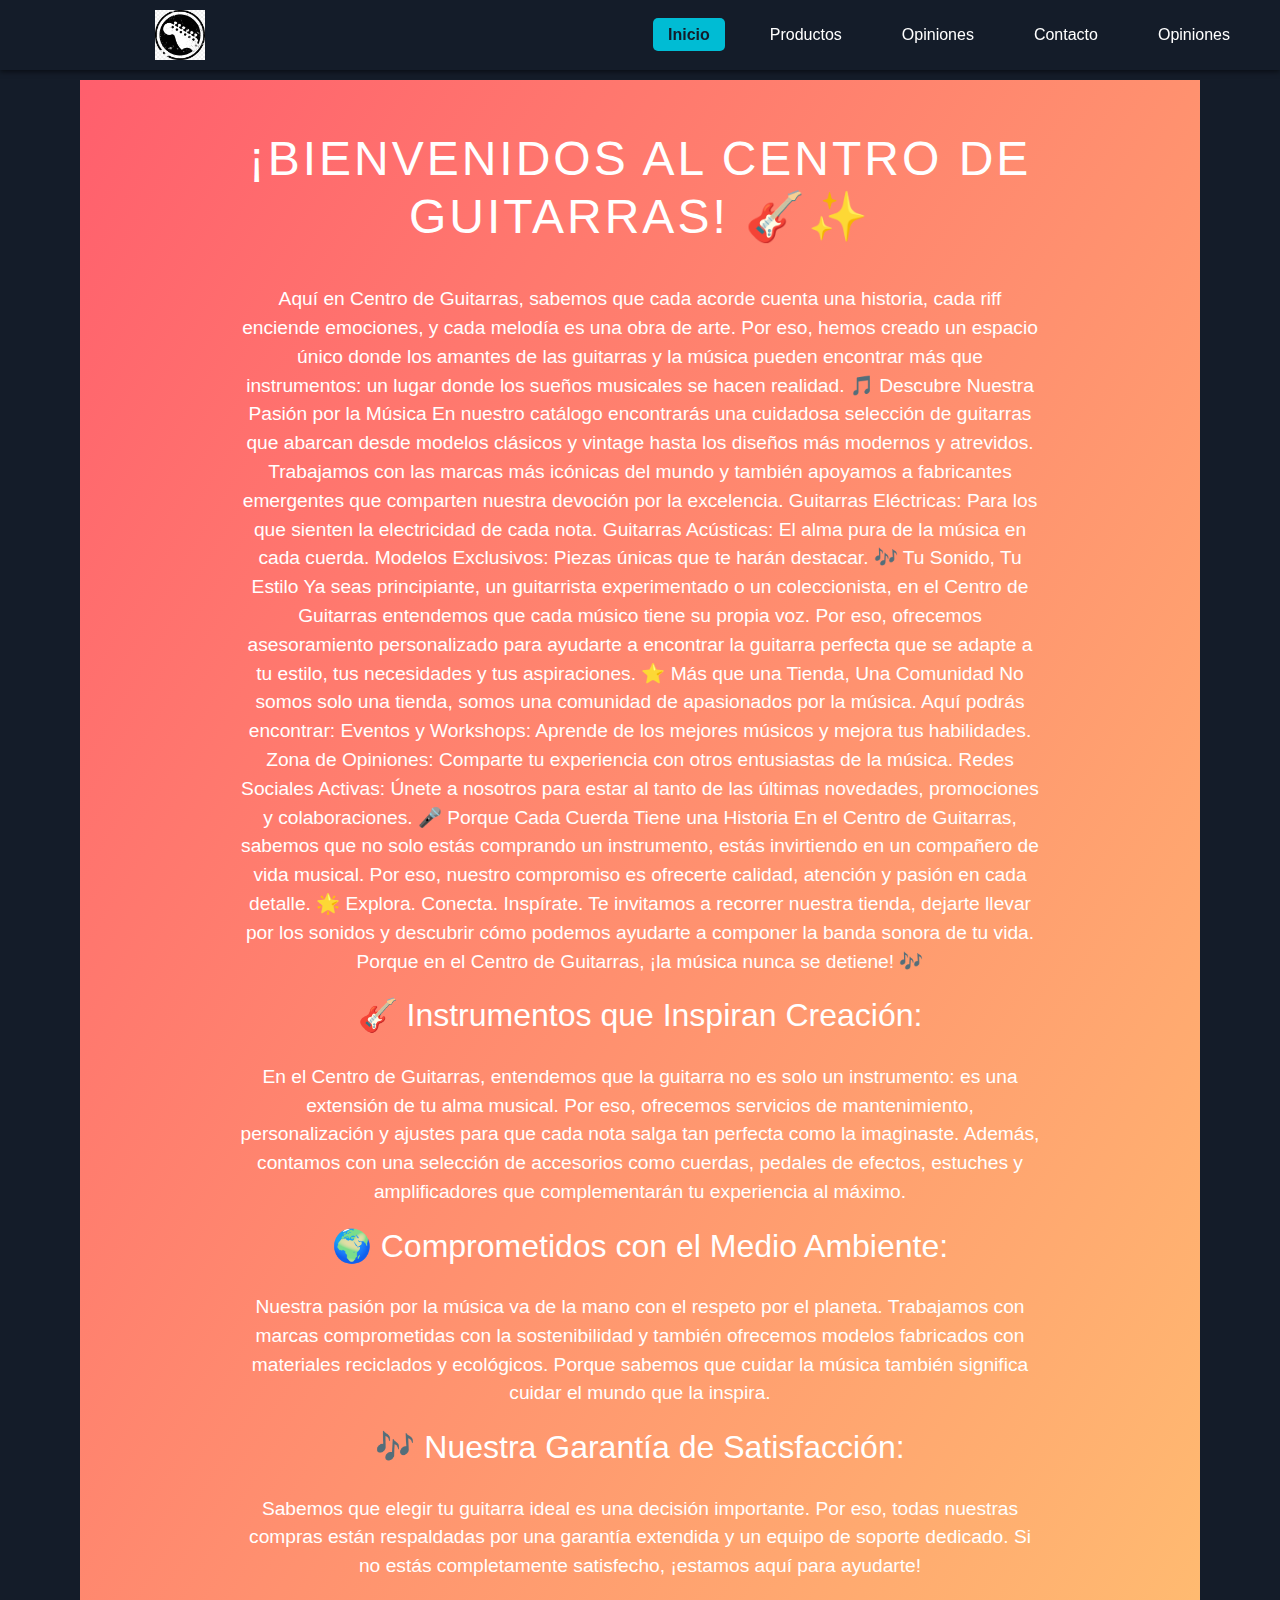
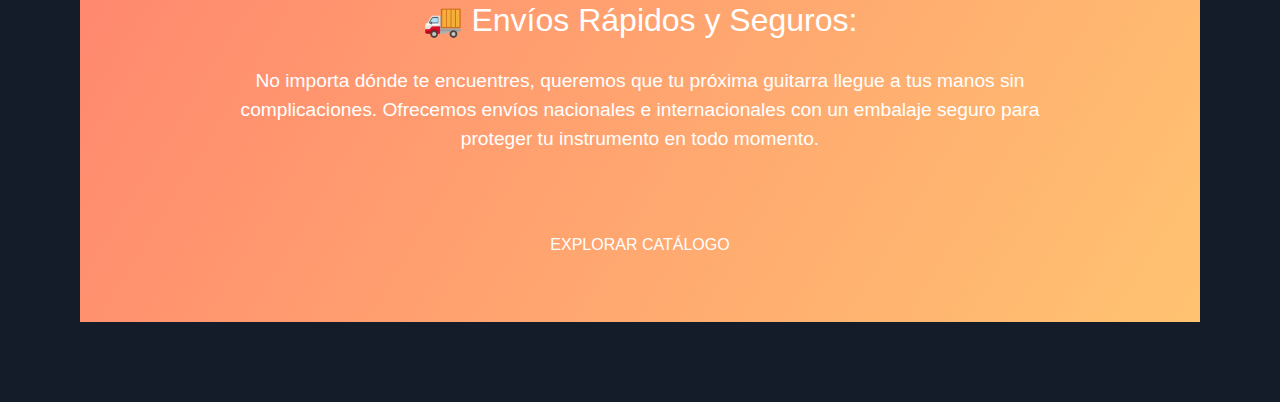
<file: index.html>
<!DOCTYPE html>
<html lang="en">
<head>
    <meta charset="UTF-8">
    <meta name="description" content="Descubre la mejor selección de guitarras eléctricas en nuestra tienda. Modelos icónicos, accesorios y asesoramiento para músicos principiantes y expertos.">
    <meta name="keywords" content="guitarras eléctricas, tienda de guitarras, accesorios para guitarras, guitarras para músicos, instrumentos musicales">
    <meta name="author" content="Tienda de Guitarras Eléctricas">
    <meta name="viewport" content="width=device-width, initial-scale=1.0">
  
    <title>Centro de guitarras</title>
    <link href="https://cdn.jsdelivr.net/npm/bootstrap@5.3.3/dist/css/bootstrap.min.css" rel="stylesheet" integrity="sha384-QWTKZyjpPEjISv5WaRU9OFeRpok6YctnYmDr5pNlyT2bRjXh0JMhjY6hW+ALEwIH" crossorigin="anonymous">
    <link rel="stylesheet" href="../css/style.css">
    <link rel="icon" href="../img/logo.png">
    
   

</head>
<body class="html">
    <main>

    <header>
    
       


      <nav class="menu">
        <div class="logo">
          <img src="../img/logo.png" alt="Logo">
        </div>
        <div class="menu-hamburguesa">
          <div class="linea"></div>
          <div class="linea"></div>
          <div class="linea"></div>
        </div>
        <ul>
          <li><a href="../index.html" class="active">Inicio</a></li>
          <li><a href="../pages/productos.html">Productos</a></li>
          <li><a href="../pages/registrarse.html">Opiniones</a></li>
          <li><a href="../pages/redes sociales.html">Contacto</a></li>
          <li><a href="../pages/opiniones.html">Opiniones</a></li>
        </ul>
      </nav>

    </header>

 


  <div class="presentacion">
    <h1>¡Bienvenidos al Centro de Guitarras! 🎸✨</h1>
  
   <p>Aquí en Centro de Guitarras, sabemos que cada acorde cuenta una historia, cada riff enciende emociones, y cada melodía es una obra de arte. Por eso, hemos creado un espacio único donde los amantes de las guitarras y la música pueden encontrar más que instrumentos: un lugar donde los sueños musicales se hacen realidad.

    🎵 Descubre Nuestra Pasión por la Música
    En nuestro catálogo encontrarás una cuidadosa selección de guitarras que abarcan desde modelos clásicos y vintage hasta los diseños más modernos y atrevidos. Trabajamos con las marcas más icónicas del mundo y también apoyamos a fabricantes emergentes que comparten nuestra devoción por la excelencia.
    
    Guitarras Eléctricas: Para los que sienten la electricidad de cada nota.
    Guitarras Acústicas: El alma pura de la música en cada cuerda.
    Modelos Exclusivos: Piezas únicas que te harán destacar.
    🎶 Tu Sonido, Tu Estilo
    Ya seas principiante, un guitarrista experimentado o un coleccionista, en el Centro de Guitarras entendemos que cada músico tiene su propia voz. Por eso, ofrecemos asesoramiento personalizado para ayudarte a encontrar la guitarra perfecta que se adapte a tu estilo, tus necesidades y tus aspiraciones.
    
    ⭐ Más que una Tienda, Una Comunidad
    No somos solo una tienda, somos una comunidad de apasionados por la música. Aquí podrás encontrar:
    
    Eventos y Workshops: Aprende de los mejores músicos y mejora tus habilidades.
    Zona de Opiniones: Comparte tu experiencia con otros entusiastas de la música.
    Redes Sociales Activas: Únete a nosotros para estar al tanto de las últimas novedades, promociones y colaboraciones.
    🎤 Porque Cada Cuerda Tiene una Historia
    En el Centro de Guitarras, sabemos que no solo estás comprando un instrumento, estás invirtiendo en un compañero de vida musical. Por eso, nuestro compromiso es ofrecerte calidad, atención y pasión en cada detalle.
    
    🌟 Explora. Conecta. Inspírate.
    Te invitamos a recorrer nuestra tienda, dejarte llevar por los sonidos y descubrir cómo podemos ayudarte a componer la banda sonora de tu vida. Porque en el Centro de Guitarras, ¡la música nunca se detiene! 🎶</p>

    <h2>🎸 Instrumentos que Inspiran Creación:</h2>
    <p>En el Centro de Guitarras, entendemos que la guitarra no es solo un instrumento: es una extensión de tu alma musical. Por eso, ofrecemos servicios de mantenimiento, personalización y ajustes para que cada nota salga tan perfecta como la imaginaste. Además, contamos con una selección de accesorios como cuerdas, pedales de efectos, estuches y amplificadores que complementarán tu experiencia al máximo.</p>
    <h2>🌍 Comprometidos con el Medio Ambiente:</h2>
    <p>Nuestra pasión por la música va de la mano con el respeto por el planeta. Trabajamos con marcas comprometidas con la sostenibilidad y también ofrecemos modelos fabricados con materiales reciclados y ecológicos. Porque sabemos que cuidar la música también significa cuidar el mundo que la inspira.</p>
    <h2>🎶 Nuestra Garantía de Satisfacción:</h2>
    <p>Sabemos que elegir tu guitarra ideal es una decisión importante. Por eso, todas nuestras compras están respaldadas por una garantía extendida y un equipo de soporte dedicado. Si no estás completamente satisfecho, ¡estamos aquí para ayudarte!</p>
    <h2>🚚 Envíos Rápidos y Seguros:</h2>
    <p>No importa dónde te encuentres, queremos que tu próxima guitarra llegue a tus manos sin complicaciones. Ofrecemos envíos nacionales e internacionales con un embalaje seguro para proteger tu instrumento en todo momento.</p>
    
    <br>

    <a href="../pages/productos.html" class="btn">Explorar catálogo</a>

  </div>



    

    </main>
    <script src="https://cdn.jsdelivr.net/npm/bootstrap@5.3.3/dist/js/bootstrap.bundle.min.js" integrity="sha384-YvpcrYf0tY3lHB60NNkmXc5s9fDVZLESaAA55NDzOxhy9GkcIdslK1eN7N6jIeHz" crossorigin="anonymous"></script>
</body>
</html>
</file>
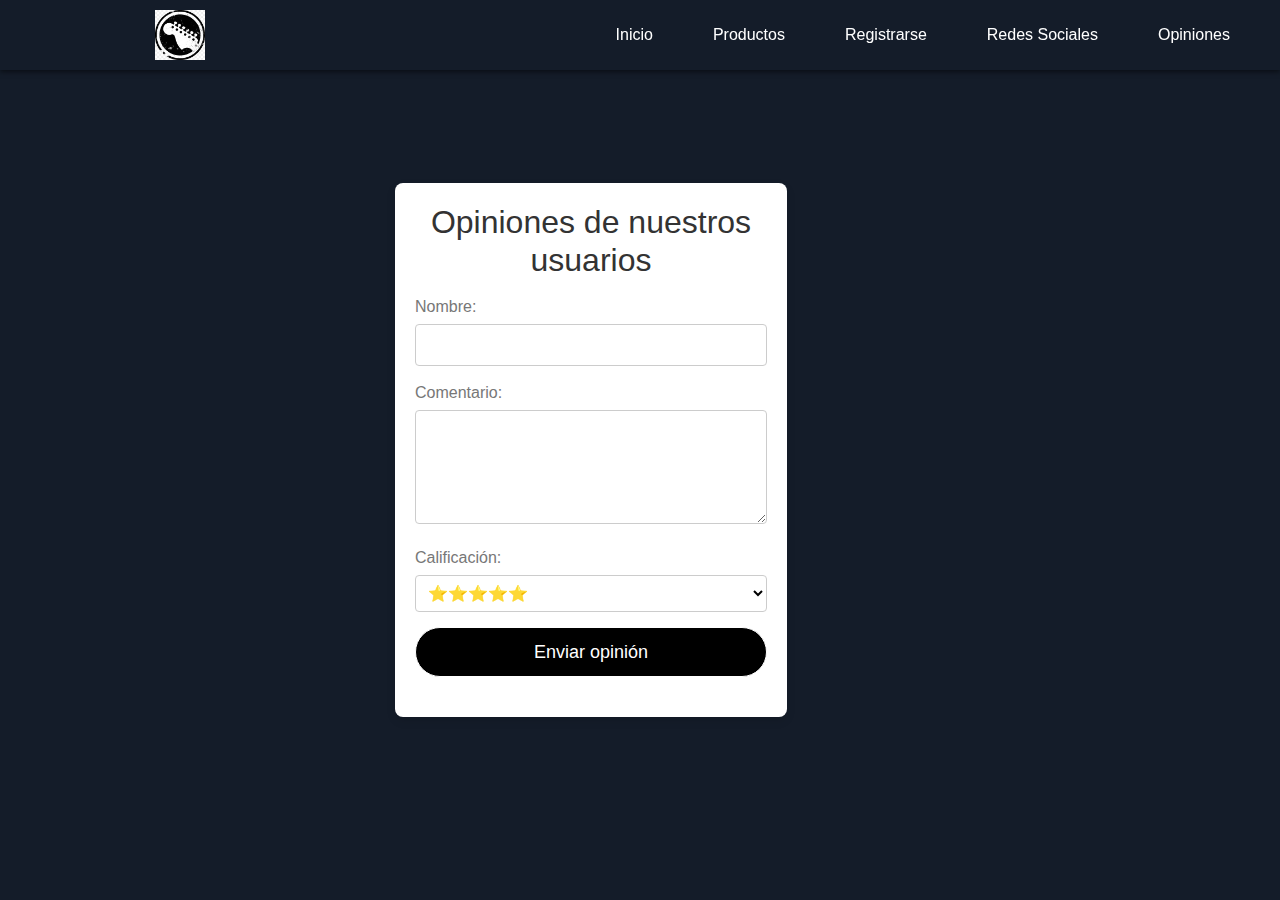
<file: pages/opiniones.html>
<!DOCTYPE html>
<html lang="en">
<head>
    <meta charset="UTF-8">
    <meta name="viewport" content="width=device-width, initial-scale=1.0">
    <meta name="description" content="Descubre la mejor selección de guitarras eléctricas en nuestra tienda. Modelos icónicos, accesorios y asesoramiento para músicos principiantes y expertos.">
    <meta name="keywords" content="guitarras eléctricas, tienda de guitarras, accesorios para guitarras, guitarras para músicos, instrumentos musicales">
    <meta name="author" content="Tienda de Guitarras Eléctricas">
    <meta name="viewport" content="width=device-width, initial-scale=1.0">
    <meta name="robots" content="index, follow">

    <title>Centro de guitarras</title>
    <link href="https://cdn.jsdelivr.net/npm/bootstrap@5.3.3/dist/css/bootstrap.min.css" rel="stylesheet" integrity="sha384-QWTKZyjpPEjISv5WaRU9OFeRpok6YctnYmDr5pNlyT2bRjXh0JMhjY6hW+ALEwIH" crossorigin="anonymous">
    <link rel="stylesheet" href="../css/style.css">
    <link rel="icon" href="../img/logo.png">
    
   

</head>
<body class="body-opinion">
    <main>

    <header>
      <nav class="menu">
        <div class="logo">
            <img src="../img/logo.png" alt="Logo">
        </div>
        <ul>
            <li><a href="../index.html">Inicio</a></li>
            <li><a href="../pages/productos.html">Productos</a></li>
            <li><a href="../pages/registrarse.html">Registrarse</a></li>
            <li><a href="../pages/redes sociales.html">Redes Sociales</a></li>
            <li><a href="../pages/opiniones.html">Opiniones</a></li>
        </ul>
    </nav>

    </header>

    <div class="opiniones-container">
      <h2>Opiniones de nuestros usuarios</h2>
      
     
      <div class="opinion-form">
          <form>
              <label for="nombre">Nombre:</label>
              <input type="text" id="nombre" name="nombre" required>
  
              <label for="comentario">Comentario:</label>
              <textarea id="comentario" name="comentario" rows="4" required></textarea>
  
              <label for="calificacion">Calificación:</label>
              <select id="calificacion" name="calificacion" required>
                  <option value="5">⭐⭐⭐⭐⭐</option>
                  <option value="4">⭐⭐⭐⭐</option>
                  <option value="3">⭐⭐⭐</option>
                  <option value="2">⭐⭐</option>
                  <option value="1">⭐</option>
              </select>
  
              <button type="submit">Enviar opinión</button>
          </form>
      </div>
    

    </main>
    <script src="https://cdn.jsdelivr.net/npm/bootstrap@5.3.3/dist/js/bootstrap.bundle.min.js" integrity="sha384-YvpcrYf0tY3lHB60NNkmXc5s9fDVZLESaAA55NDzOxhy9GkcIdslK1eN7N6jIeHz" crossorigin="anonymous"></script>
</body>
</html>
</file>
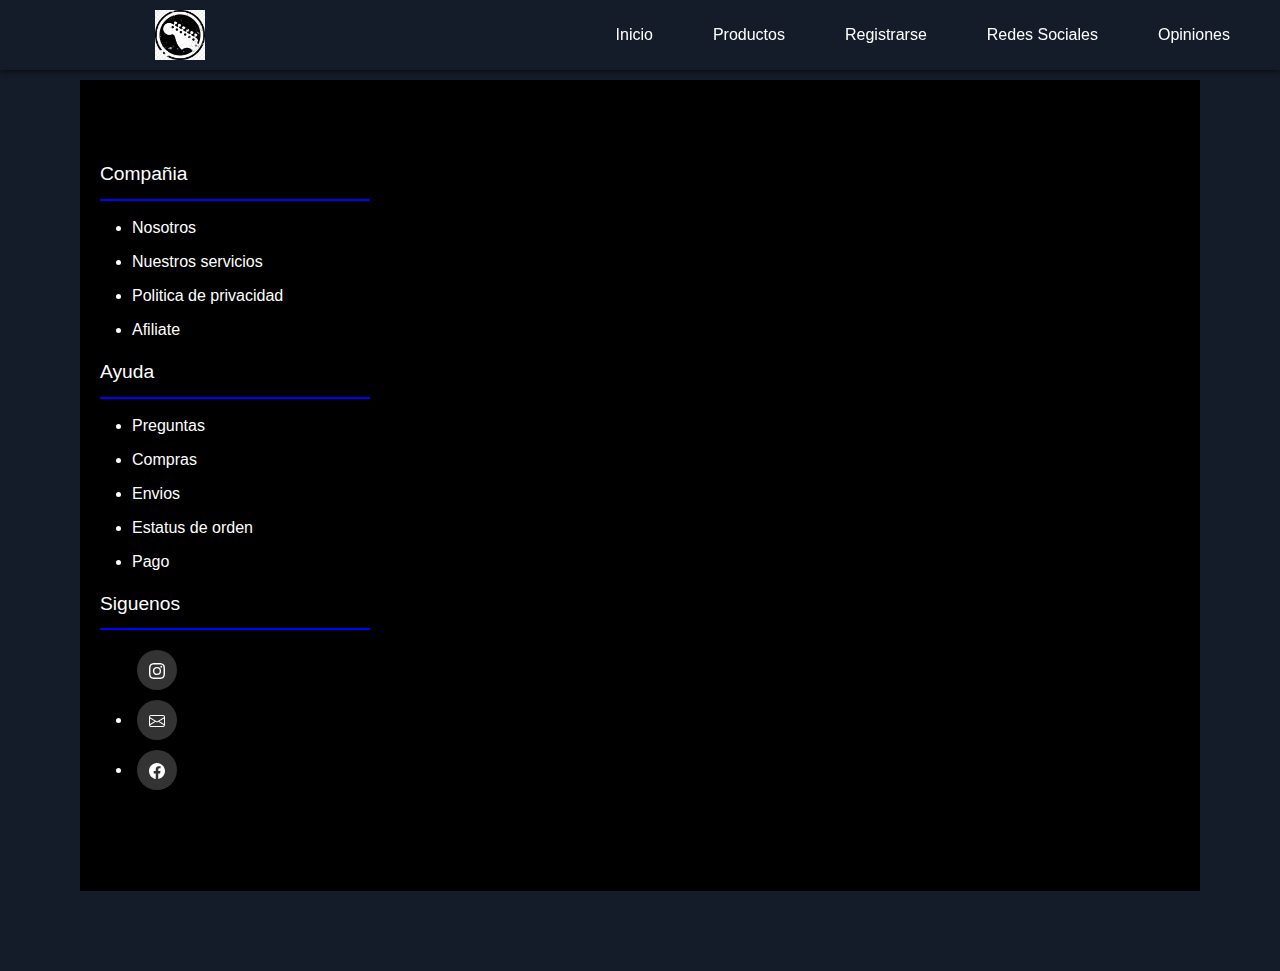
<file: pages/redes sociales.html>
<!DOCTYPE html>
<html lang="en">
<head>
    <meta charset="UTF-8">
    <meta name="description" content="Descubre la mejor selección de guitarras eléctricas en nuestra tienda. Modelos icónicos, accesorios y asesoramiento para músicos principiantes y expertos.">
    <meta name="keywords" content="guitarras eléctricas, tienda de guitarras, accesorios para guitarras, guitarras para músicos, instrumentos musicales">
    <meta name="author" content="Tienda de Guitarras Eléctricas">
    <meta name="viewport" content="width=device-width, initial-scale=1.0">
    <title>Centro de guitarras</title>
    <link href="https://cdn.jsdelivr.net/npm/bootstrap@5.3.3/dist/css/bootstrap.min.css" rel="stylesheet" integrity="sha384-QWTKZyjpPEjISv5WaRU9OFeRpok6YctnYmDr5pNlyT2bRjXh0JMhjY6hW+ALEwIH" crossorigin="anonymous">
    <link rel="stylesheet" href="../css/style.css">
    <link rel="icon" href="../img/logo.png">
    
   

</head>
<body class="html">
    <main>

    <header>
    
       
      <nav class="menu">
        <div class="logo">
            <img src="../img/logo.png" alt="Logo">
        </div>
        <ul>
            <li><a href="../index.html">Inicio</a></li>
            <li><a href="../pages/productos.html">Productos</a></li>
            <li><a href="../pages/registrarse.html">Registrarse</a></li>
            <li><a href="../pages/redes sociales.html">Redes Sociales</a></li>
            <li><a href="../pages/opiniones.html">Opiniones</a></li>
        </ul>
    </nav>
      

    

   

    </header>

    <footer class="footer">
      <div class="footer-div">
       <div class="footer-row">
         <div class="footer-links">
           <p>Compañia</p>
           <ul>
             <li><a href="#">Nosotros</a></li>
             <li><a href="#">Nuestros servicios</a></li>
             <li><a href="#">Politica de privacidad</a></li>
             <li><a href="#">Afiliate</a></li>

           </ul>
         </div>
       </div>
       <div class="footer-links">
         <p>Ayuda</p>
         <ul>
           <li><a href="#">Preguntas</a></li>
           <li><a href="#">Compras</a></li>
           <li><a href="#">Envios</a></li>
           <li><a href="#">Estatus de orden</a></li>
           <li><a href="#">Pago</a></li>
         </ul>
       </div>
       <div class="social-links">
        <p>Siguenos</p>
        <ul>
          <a href="https://www.instagram.com/facu.saavedra_/" target="_blank"><svg xmlns="http://www.w3.org/2000/svg" width="16" height="16" fill="currentColor" class="bi bi-instagram" viewBox="0 0 16 16">
            <path d="M8 0C5.829 0 5.556.01 4.703.048 3.85.088 3.269.222 2.76.42a3.9 3.9 0 0 0-1.417.923A3.9 3.9 0 0 0 .42 2.76C.222 3.268.087 3.85.048 4.7.01 5.555 0 5.827 0 8.001c0 2.172.01 2.444.048 3.297.04.852.174 1.433.372 1.942.205.526.478.972.923 1.417.444.445.89.719 1.416.923.51.198 1.09.333 1.942.372C5.555 15.99 5.827 16 8 16s2.444-.01 3.298-.048c.851-.04 1.434-.174 1.943-.372a3.9 3.9 0 0 0 1.416-.923c.445-.445.718-.891.923-1.417.197-.509.332-1.09.372-1.942C15.99 10.445 16 10.173 16 8s-.01-2.445-.048-3.299c-.04-.851-.175-1.433-.372-1.941a3.9 3.9 0 0 0-.923-1.417A3.9 3.9 0 0 0 13.24.42c-.51-.198-1.092-.333-1.943-.372C10.443.01 10.172 0 7.998 0zm-.717 1.442h.718c2.136 0 2.389.007 3.232.046.78.035 1.204.166 1.486.275.373.145.64.319.92.599s.453.546.598.92c.11.281.24.705.275 1.485.039.843.047 1.096.047 3.231s-.008 2.389-.047 3.232c-.035.78-.166 1.203-.275 1.485a2.5 2.5 0 0 1-.599.919c-.28.28-.546.453-.92.598-.28.11-.704.24-1.485.276-.843.038-1.096.047-3.232.047s-2.39-.009-3.233-.047c-.78-.036-1.203-.166-1.485-.276a2.5 2.5 0 0 1-.92-.598 2.5 2.5 0 0 1-.6-.92c-.109-.281-.24-.705-.275-1.485-.038-.843-.046-1.096-.046-3.233s.008-2.388.046-3.231c.036-.78.166-1.204.276-1.486.145-.373.319-.64.599-.92s.546-.453.92-.598c.282-.11.705-.24 1.485-.276.738-.034 1.024-.044 2.515-.045zm4.988 1.328a.96.96 0 1 0 0 1.92.96.96 0 0 0 0-1.92m-4.27 1.122a4.109 4.109 0 1 0 0 8.217 4.109 4.109 0 0 0 0-8.217m0 1.441a2.667 2.667 0 1 1 0 5.334 2.667 2.667 0 0 1 0-5.334"/>
          </svg></a></li>
          <li><a href="https://mail.google.com/mail/u/0/#inbox" target="_blank"><svg xmlns="http://www.w3.org/2000/svg" width="16" height="16" fill="currentColor" class="bi bi-envelope" viewBox="0 0 16 16">
            <path d="M0 4a2 2 0 0 1 2-2h12a2 2 0 0 1 2 2v8a2 2 0 0 1-2 2H2a2 2 0 0 1-2-2zm2-1a1 1 0 0 0-1 1v.217l7 4.2 7-4.2V4a1 1 0 0 0-1-1zm13 2.383-4.708 2.825L15 11.105zm-.034 6.876-5.64-3.471L8 9.583l-1.326-.795-5.64 3.47A1 1 0 0 0 2 13h12a1 1 0 0 0 .966-.741M1 11.105l4.708-2.897L1 5.383z"/>
          </svg></a></li>
          <li><a href="https://www.facebook.com" target="_blank"><svg xmlns="http://www.w3.org/2000/svg" width="16" height="16" fill="currentColor" class="bi bi-facebook" viewBox="0 0 16 16">
            <path d="M16 8.049c0-4.446-3.582-8.05-8-8.05C3.58 0-.002 3.603-.002 8.05c0 4.017 2.926 7.347 6.75 7.951v-5.625h-2.03V8.05H6.75V6.275c0-2.017 1.195-3.131 3.022-3.131.876 0 1.791.157 1.791.157v1.98h-1.009c-.993 0-1.303.621-1.303 1.258v1.51h2.218l-.354 2.326H9.25V16c3.824-.604 6.75-3.934 6.75-7.951"/>
          </svg></a></li>
        </ul>
      </div>
      </div>
   </footer>

    </main>
    <script src="https://cdn.jsdelivr.net/npm/bootstrap@5.3.3/dist/js/bootstrap.bundle.min.js" integrity="sha384-YvpcrYf0tY3lHB60NNkmXc5s9fDVZLESaAA55NDzOxhy9GkcIdslK1eN7N6jIeHz" crossorigin="anonymous"></script>
</body>
</html>
</file>
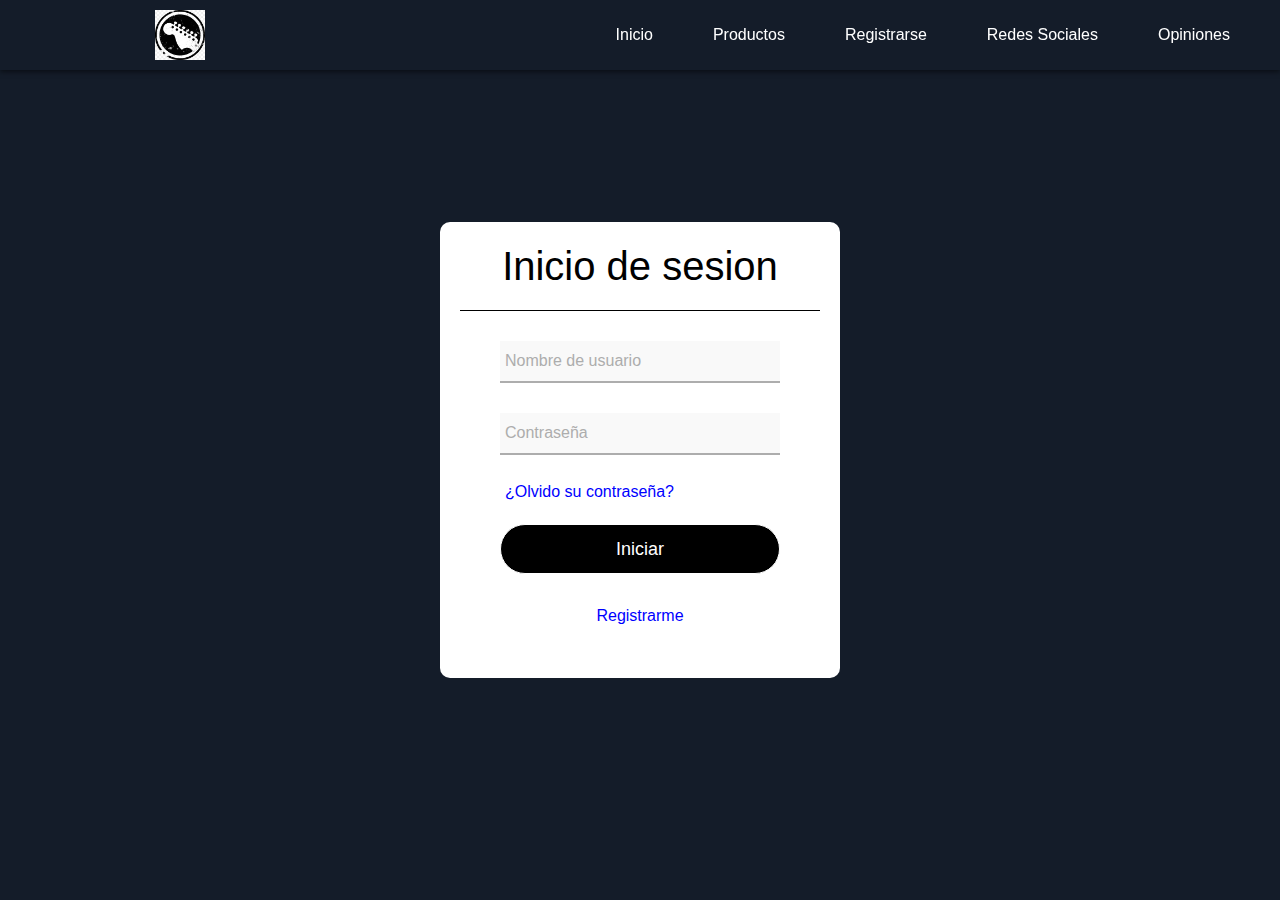
<file: pages/registrarse.html>
<!DOCTYPE html>
<html lang="en">
<head>
    <meta charset="UTF-8">
    <meta name="description" content="Descubre la mejor selección de guitarras eléctricas en nuestra tienda. Modelos icónicos, accesorios y asesoramiento para músicos principiantes y expertos.">
    <meta name="keywords" content="guitarras eléctricas, tienda de guitarras, accesorios para guitarras, guitarras para músicos, instrumentos musicales">
    <meta name="author" content="Tienda de Guitarras Eléctricas">
    <meta name="viewport" content="width=device-width, initial-scale=1.0">
    <title>Centro de guitarras</title>
    <link href="https://cdn.jsdelivr.net/npm/bootstrap@5.3.3/dist/css/bootstrap.min.css" rel="stylesheet" integrity="sha384-QWTKZyjpPEjISv5WaRU9OFeRpok6YctnYmDr5pNlyT2bRjXh0JMhjY6hW+ALEwIH" crossorigin="anonymous">
    <link rel="stylesheet" href="../css/style.css">
    <link rel="icon" href="../img/logo.png">
    
   

</head>
<body class="body-register">
    <main>
    <header>
    
       
      <nav class="menu">
        <div class="logo">
            <img src="../img/logo.png" alt="Logo">
        </div>
        <ul>
            <li><a href="../index.html">Inicio</a></li>
            <li><a href="../pages/productos.html">Productos</a></li>
            <li><a href="../pages/registrarse.html">Registrarse</a></li>
            <li><a href="../pages/redes sociales.html">Redes Sociales</a></li>
            <li><a href="../pages/opiniones.html">Opiniones</a></li>
        </ul>
    </nav>
       
        


<div class="formulario">
  <h1>Inicio de sesion</h1>
  <form method="post">
    <div class="username">
      <input type="text" required>
      <label>Nombre de usuario</label>
    </div>
    <div class="username">
      <input type="password" required>
      <label>Contraseña</label>
    </div>
    <div class="recordar">¿Olvido su contraseña?</div>
    <input type="submit" value="Iniciar">
    <div class="registrarse">
       <a href="#">Registrarme</a>
    </div>
  </form>
</div>


  

    </header>

    

    </main>
    <script src="https://cdn.jsdelivr.net/npm/bootstrap@5.3.3/dist/js/bootstrap.bundle.min.js" integrity="sha384-YvpcrYf0tY3lHB60NNkmXc5s9fDVZLESaAA55NDzOxhy9GkcIdslK1eN7N6jIeHz" crossorigin="anonymous"></script>
</body>
</html>
</file>
<file: css/style.css>
*{
  margin: 0;
  padding: 0;
  box-sizing: border-box;
  color: white;
}




/*index*/
.presentacion {
  display: grid;
  grid-template-columns: repeat (auto-fit, 
  minmax(150%, 1fr));
  font-size: 1rem;
  text-align: center;
  padding: 50px 20px;
  background: linear-gradient(to bottom right, #ff5f6d, #ffc371);
  color: white;
}

.presentacion h1 {
  font-size: 3rem;
  font-family: 'Anton', sans-serif;
  margin-bottom: 20px;
  text-transform: uppercase;
  letter-spacing: 3px;
  animation:scale-up-center 2.2s;
}
@keyframes scale-up-center{ 0%{transform:scale(.5)} 100%{transform:scale(1)} }

.presentacion p {
  font-size: 1.2rem;
  margin: 20px 0;
  max-width: 800px;
  margin-left: auto;
  margin-right: auto;
}

.presentacion p span {
  color: #ffe600; 
  font-weight: bold;
}

.presentacion .btn {
  margin-top: 20px;
  padding: 15px 30px;
  
  color: #fff;
  font-size: 1rem;
  text-transform: uppercase;
  border: none;
  border-radius: 25px;
  transition:  0.3s ease;
  cursor: pointer;
  text-decoration: none;
}

.btn{
  color: white;
}
.btn:hover{
  color: yellow
}

/*css productos*/



body {
  display: grid;
  grid-template-columns: repeat (auto-fit, 
  minmax(150px, 1fr));
  font-family: 'Space Grotesk', sans-serif;
  background-color: #141C29;
  padding: 80px;
  flex-wrap: wrap;
  margin-bottom: 0px;
}



img {
  display: grid;
  grid-template-columns: repeat (auto-fit, 
  minmax(150px, 1fr));
   max-width: 100%;
  height: auto;
  object-fit: cover;
  width: 320px;
  height: 340px;
  object-fit: cover;
  border-radius: 20px 20px 0px 0px;
}


.header-products {
  display: grid;
  grid-template-columns: repeat (auto-fit, 
  minmax(150%, 1fr));
  display: flex;
  align-items: center;
  justify-content: center;
  gap: 15%;
  height: 70%;
  top: 0;
  position: fixed;
  width: 100%;
}

.scroll {
  background-color: aliceblue;
  box-shadow: .1rem .2rem .3rem #333;
}

.scroll img {
  filter: invert(15%);
}

.scroll h1 {
  color: blue;
}

.carrito {
  display: grid;
  grid-template-columns: repeat (auto-fit, 
  minmax(150px, 1fr));
  width: 30px;
  filter: invert(100%);
  width: 40px;
  height: auto;
  position: fixed;
  top: 15px;
  right: 40px; 
  cursor: pointer;
  z-index: 20;
  transition: top 0.3s ease; 
}


.contenedor {
  display: grid;
  grid-template-columns: repeat (auto-fit, 
  minmax(150px, 1fr));
  width: 90%;
  max-width: 1200px;
  margin: 0 auto;
  display: flex;
  justify-content: center;
  flex-wrap: wrap;
  gap: 50px;
  margin-bottom: 20px;
}

.contenedor > div {
  box-shadow: 0px 0px 5px rgba(0, 0, 0, 0.75);
  background-color: #2D4263;
  border-radius: 20px;
}

.contenedor > div:hover {
  background-color: #11294d;
}

.informacion {
  height: 150px;
  display: flex;
  justify-content: center;
  align-items: center;
  flex-direction: column;
  gap: 15px;
}

.informacion > :first-child {
  font-family: 'Montserrat', sans-serif;
  font-size: 25px;
  font-weight: 300;
}

.informacion .precio {
  font-size: 20px;
  font-weight: 500;
}

.informacion .precio span {
  font-size: 17px;
  font-weight: 300;
}

.informacion button {
  background-color: #263143;
  width: 100px;
  height: 35px;
  border-radius: 10px;
  border: none;
  font-size: 17px;
  font-weight: 300;
  cursor: pointer;
}

.informacion button:hover {
  background-color: #2D4263;
}

.informacion button:active {
  background-color: white;
  color: black;
}


.contenedorCompra {
  display: flex;
  flex-direction: column;
  justify-content: flex-start; /* Alinear elementos al inicio */
  align-items: center;
  position: fixed;
  top: 0;
  left: 50%;
  transform: translateX(-50%);
  background-color: rgba(51, 51, 51, 0.9);
  width: 80%;
  height: 100%;
  z-index: 10;
  padding: 20px; /* Espacio interno */
  overflow-y: auto;
}

.informacionCompra {
  width: 80%;
  max-width: 600px;
  background-color: #2D4263;
  border-radius: 25px;
  padding: 20px;
  position: relative;
  display: flex;
  flex-direction: column;
  gap: 20px;
}

.informacionCompra h2 {
  font-size: 32px;
  font-weight: 300;
  text-align: center;
  color: white;
}

.x {
  position: absolute;
  top: 20px;
  right: 20px;
  font-size: 24px;
  color: white;
  cursor: pointer;
}

.productosCompra {
  font-size: 17px;
  position: relative;
  z-index: 1;
  display: flex;
  flex-direction: column;
  gap: 10px; 
  width: 100%;
  max-height: 300px;
  overflow-y: auto;
  margin-top: 20px;
  padding: 10px;
}

.productosCompra > div {
  display: flex;
  justify-content: space-between;
  align-items: center;
  background-color: #1E2A38; 
  padding: 10px;
  border-radius: 10px;
}

.productosCompra img {
  width: 50px; 
  height: 50px;
  margin-right: 10px;
  object-fit: cover;
}

.total {
  z-index: 1;
  display: flex;
  align-items: center;
  justify-content: space-between;
  font-size: 20px;
  font-weight: 700;
  padding: 10px 0;
  color: white;
}

.total span {
  font-weight: 300;
}

.contenedorCompra button {
  background-color: #263143;
  color: white;
  padding: 12px;
  font-size: 17px;
  border: none;
  border-radius: 10px;
  width: 100%;
  cursor: pointer;
}

.contenedorCompra button:hover {
  background-color: white;
  color: black;
}

.botonTrash {
  background-color: transparent;
  border: none;
  color: white;
  cursor: pointer;
}

.botonTrash:hover {
  color: red;
}

.none > div,
.none button,
.none p {
  width: 0px;
  height: 0px;
  font-size: 0px;
  border: 0px;
}

.soldOut {
  background-color: red;
  padding: 7px 10px;
  border-radius: 10px;
}




/*registrarse*/

.formulario {
  position: fixed;
  top: 50%;
  left: 50%;
  transform: translate(-50%, -50%);
  width: 400px;
  background: white;
  border-radius: 10px;
  padding: 20px;
  box-sizing: border-box;
  z-index: 10;
}

.formulario h1 {
  color: black;
  text-align: center;
  padding: 0 0 20px 0;
  border-bottom: 1px solid black;
}

.formulario form {
  padding: 0 40px;
  box-sizing: border-box;
}

form .username {
  position: relative;
  border-bottom: 2px solid #adadad;
  margin: 30px 0;
}

.username input {
  width: 100%;
  padding: 10px;
  height: 40px;
  font-size: 16px;
  border: none;
  outline: none;
  background-color: #f9f9f9;
  color: #333;
}

.username label {
  position: absolute;
  top: 50%;
  left: 5px;
  color: #adadad;
  transform: translateY(-50%);
  font-size: 16px;
  pointer-events: none;
  transition: .5s;
}

.username input:focus ~ label,
.username input:valid ~ label {  
  top: -5px;
  color: #6c3483;
}

.username input:focus {
  border-bottom: 2px solid #6c3483;
}

.username input:focus ~ span::before,
.username input:valid ~ span::before {
  width: 100%;
}

.recordar {
  margin: -5px 0 20px 5px;
  color: blue;
  cursor: pointer; 
}

.recordar:hover {
  text-decoration: underline;
}

input[type="submit"] {
  width: 100%;
  height: 50px;
  border: 1px solid;
  background: black;
  border-radius: 25px;
  font-size: 18px;
  color: white;
  outline: none;
  cursor: pointer;
  transition: background-color 0.3s, color 0.3s, border-color 0.3s;
}

input[type="submit"]:hover {
  background: white;
  color: black;
  border-color: black;
}

.registrarse {
  margin: 30px 0;
  text-align: center;
  font-size: 16px;
  color: black;
}

.registrarse a {
  color: blue;
  text-decoration: none;
}

.registrarse a:hover {
  text-decoration: underline;
}




  /*redes sociales*/

  .footer {
    width: 100%;
    background-color: black;
    padding: 80px 20px; /* Padding ajustable */
  }
  
  .footer-row {
    display: flex;
    flex-wrap: wrap;
    justify-content: space-between;
    gap: 20px;
  }
  
  .footer-links,
  .social-links {
    width: 25%;
  }
  
  .footer-links p,
  .social-links p {
    font-size: 1.2rem;
    font-weight: 500;
    margin-bottom: 15px;
    border-bottom: 2px solid blue;
    padding-bottom: 10px;
    color: white;
  }
  
  .footer-links ul li a {
    text-decoration: none;
    color: white;
    margin-bottom: 10px;
    display: block;
  }
  
  .footer-links ul li a:hover {
    color: lightblue;
  }
  
  .social-links a {
    display: inline-block;
    width: clamp(30px, 5vw, 40px);
    height: clamp(30px, 5vw, 40px);
    line-height: clamp(30px, 5vw, 40px);
    background-color: rgba(255, 255, 255, 0.2);
    margin: 5px;
    border-radius: 50%;
    text-align: center;
    color: white;
    transition: 0.3s ease;
  }
  
  .social-links a:hover {
    background-color: blue;
  }
  
  @media (max-width: 768px) {
    .footer-row {
      flex-direction: column;
      align-items: center;
      text-align: center;
    }
  
    .footer-links,
    .social-links {
      width: 100%;
      margin-bottom: 20px;
    }
  }
  
  @media (max-width: 480px) {
    .footer {
      padding: 20px 10px;
    }
  }
  
  /*opiniones*/

  .body-opinion {
    font-family: Arial, sans-serif;
    background-color: #141C29;
    display: flex;
    justify-content: center;
    align-items: center;
    min-height: 100vh;
    margin: 0;
    position: relative; 
    z-index: 1; 
}

.opiniones-container {
    width: 80%;
    max-width: 600px;
    background-color: #fff;
    padding: 20px;
    border-radius: 8px;
    box-shadow: 0 4px 10px rgba(0, 0, 0, 0.1);
    text-align: center;
    position: relative; 
    z-index: 2; 
}

.opiniones-container h2 {
    color: #333;
    margin-bottom: 1rem;
}

.opinion-form {
    margin-bottom: 20px;
}

.opinion-form h3 {
    color: #555;
    margin-bottom: 10px;
}

.opinion-form label {
    display: block;
    margin-bottom: 5px;
    color: #777;
    text-align: left;
}

.opinion-form input,
.opinion-form textarea,
.opinion-form select {
    width: 100%;
    padding: 8px;
    margin-bottom: 15px;
    border: 1px solid #ccc;
    border-radius: 4px;
    box-sizing: border-box;
    background-color: white; 
    color: black; 
    font-size: 16px;
    outline: none; 
}

.opinion-form input:focus,
.opinion-form textarea:focus,
.opinion-form select:focus {
    border-color: #555; 
    box-shadow: 0 0 5px rgba(85, 85, 85, 0.5);
}

.opinion-form button {
    width: 100%;
    height: 50px;
    border: 1px solid;
    background: black;
    border-radius: 25px;
    font-size: 18px;
    color: white;
    cursor: pointer;
    outline: none;
    transition: background-color 0.3s, color 0.3s, border-color 0.3s;
}

.opinion-form button:hover {
    border-color: black;
    background: white;
    color: black;
}

  

  /*menu*/
.menu {
  position: fixed; 
  top: 0;
  left: 0;
  width: 100%;
  background-color: #141C29; 
  display: flex;
  justify-content: space-between; 
  align-items: center;
  padding: 10px 20px;
  box-shadow: 0px 2px 5px rgba(0, 0, 0, 0.5); 
  z-index: 1000;
}

.menu .logo img {
  height: 50px; 
  object-fit: contain;
}

.menu ul {
  list-style: none;
  display: flex;
  margin: 0;
  padding: 0;
}

.menu ul li {
  margin: 0 15px; 
}

.menu ul li a {
  text-decoration: none;
  color: white;
  font-size: 16px;
  font-weight: 500;
  padding: 8px 15px;
  border-radius: 5px;
  transition: all 0.3s ease;
}

.menu ul li a:hover {
  background-color: #00bcd4;
  color: #141C29; 
  transform: scale(1.05); 
}

.menu ul li a.active {
  background-color: #00bcd4;
  color: #141C29;
  font-weight: bold;
}


.menu-hamburguesa {
  display: none;
  flex-direction: column;
  gap: 5px;
  cursor: pointer;
}

.menu-hamburguesa .linea {
  width: 30px;
  height: 3px;
  background-color: white;
  transition: all 0.3s ease;
}


@media (max-width: 768px) {
  .menu {
    flex-direction: column; 
    align-items: flex-start;
  }

  .menu ul {
    display: none;
    flex-direction: column; 
    width: 100%;
  }

  .menu ul.active {
    display: flex; 
  }

  .menu ul li {
    margin: 10px 0;
  }

  .menu ul li a {
    display: block;
    width: 100%;
    text-align: left;
    padding: 10px;
  }

  .menu-hamburguesa {
    display: flex; 
  }

  .menu-hamburguesa.active .linea:nth-child(1) {
    transform: translateY(8px) rotate(45deg);
  }

  .menu-hamburguesa.active .linea:nth-child(2) {
    opacity: 0;
  }

  .menu-hamburguesa.active .linea:nth-child(3) {
    transform: translateY(-8px) rotate(-45deg);
  }
}

@media (max-width: 768px) {
  .menu ul {
    display: none;
  }
}
</file>
